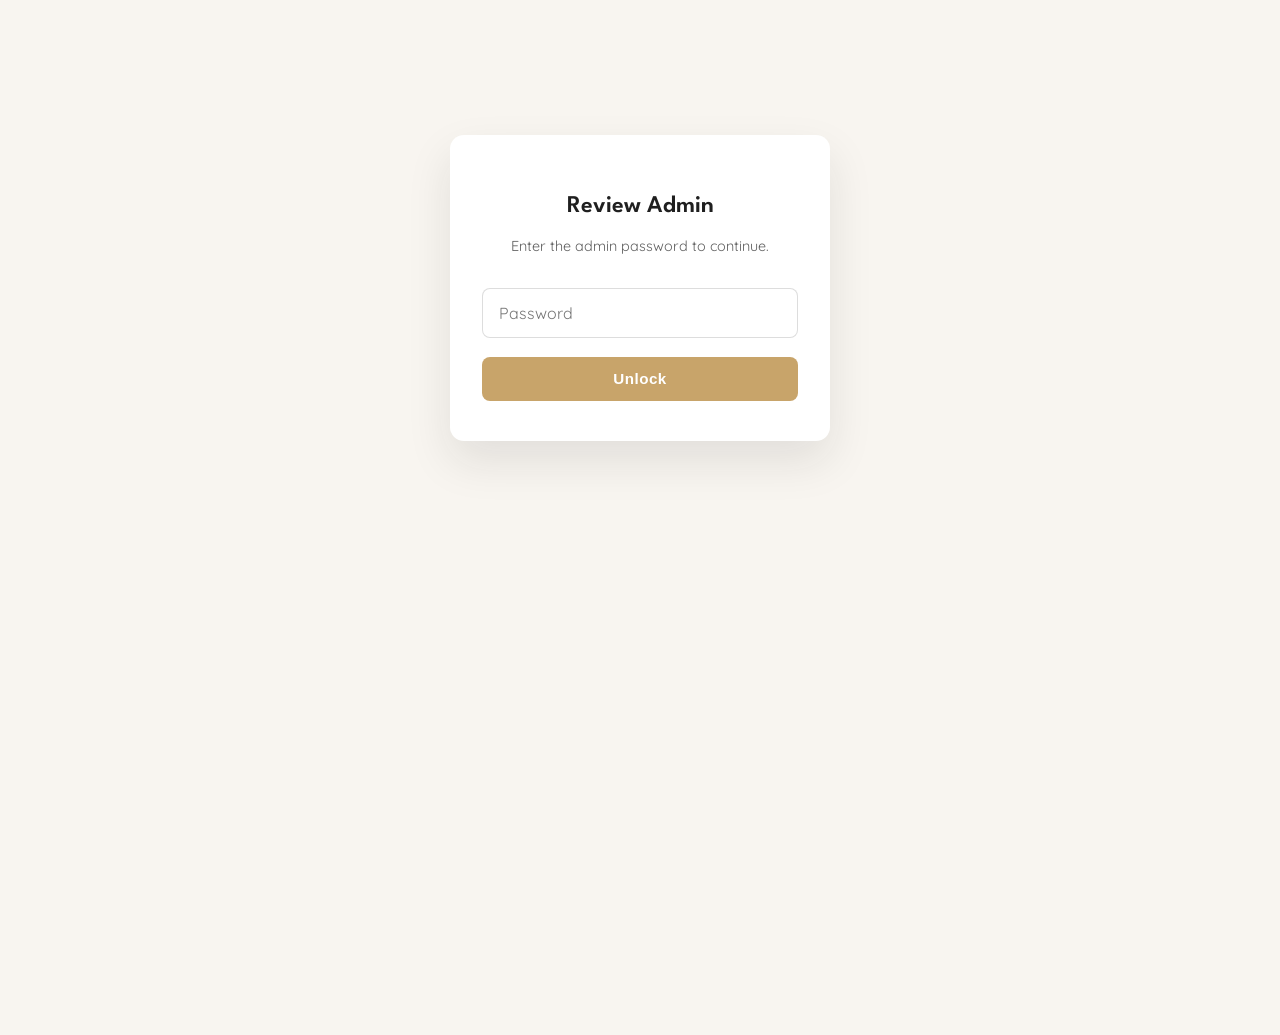
<file: admin.html>
<!DOCTYPE html>
<html lang="en">
<head>
<meta charset="UTF-8">
<meta name="viewport" content="width=device-width, initial-scale=1.0">
<title>Review Admin — Candie Scent Bar</title>
<meta name="robots" content="noindex, nofollow">
<link rel="preconnect" href="https://fonts.googleapis.com">
<link rel="preconnect" href="https://fonts.gstatic.com" crossorigin>
<link href="https://fonts.googleapis.com/css2?family=League+Spartan:wght@400;500;600;700&family=Quicksand:wght@300;400;500;600;700&display=swap" rel="stylesheet">
<style>
  :root{
    --ivory:#F8F5F0;
    --beige:#EFE6DA;
    --charcoal:#1F1F1F;
    --slate:#5F5F5F;
    --gold:#C8A46A;
    --gold-dark:#A9854A;
    --font-display:'League Spartan', sans-serif;
    --font-body:'Quicksand', sans-serif;
  }
  *{box-sizing:border-box;}
  body{
    margin:0;
    font-family:var(--font-body);
    background:var(--ivory);
    color:var(--charcoal);
    min-height:100vh;
  }
  h1,h2{font-family:var(--font-display);font-weight:600;}
  .admin-header{
    background:#1f1f1f;
    color:#fff;
    padding:1.6rem 5vw;
    display:flex;
    align-items:center;
    justify-content:space-between;
  }
  .admin-header h1{margin:0;font-size:1.4rem;color:#fff;}
  .admin-header span{color:var(--gold);font-size:.85rem;}
  main{max-width:800px;margin:0 auto;padding:2.5rem 5vw 5rem;}

  #lockScreen{
    max-width:380px;
    margin:15vh auto 0;
    text-align:center;
    padding:2.5rem 2rem;
    background:#fff;
    border-radius:14px;
    box-shadow:0 20px 45px rgba(31,31,31,.1);
  }
  #lockScreen input{
    width:100%;
    padding:.85rem 1rem;
    border:1px solid rgba(31,31,31,.15);
    border-radius:8px;
    font-size:1rem;
    font-family:var(--font-body);
    margin:1.2rem 0;
  }
  #lockScreen button{
    width:100%;
    padding:.85rem 1rem;
    background:var(--gold);
    color:#fff;
    border:none;
    border-radius:8px;
    font-weight:600;
    font-size:.95rem;
    letter-spacing:.03em;
    cursor:pointer;
  }
  #lockScreen button:hover{background:var(--gold-dark);}
  #lockError{color:#b3413a;font-size:.85rem;margin-top:.8rem;display:none;}

  .empty-state{
    text-align:center;
    color:var(--slate);
    padding:4rem 1rem;
    font-size:1rem;
  }
  .pending-card{
    background:#fff;
    border:1px solid rgba(200,164,106,.25);
    border-radius:14px;
    padding:1.6rem 1.8rem;
    margin-bottom:1.3rem;
    box-shadow:0 10px 26px rgba(31,31,31,.06);
  }
  .pending-stars{color:var(--gold);letter-spacing:.12em;margin-bottom:.7rem;font-size:1.1rem;}
  .pending-text{font-size:.98rem;line-height:1.6;color:var(--charcoal);margin-bottom:.9rem;}
  .pending-meta{font-size:.82rem;color:var(--slate);margin-bottom:1.2rem;}
  .pending-meta strong{color:var(--gold-dark);}
  .pending-actions{display:flex;gap:.8rem;}
  .pending-actions button{
    flex:1;
    padding:.7rem 1rem;
    border-radius:8px;
    border:none;
    font-weight:600;
    font-size:.88rem;
    cursor:pointer;
    font-family:var(--font-body);
  }
  .approve-btn{background:var(--gold);color:#fff;}
  .approve-btn:hover{background:var(--gold-dark);}
  .reject-btn{background:none;border:1.5px solid #b3413a !important;color:#b3413a;}
  .reject-btn:hover{background:#b3413a;color:#fff;}
  .pending-actions button:disabled{opacity:.5;cursor:default;}

.published-card{
  background:#fff;
  border:1px solid rgba(31,31,31,.08);
  border-radius:14px;
  padding:1.6rem 1.8rem;
  margin-bottom:1.3rem;
  box-shadow:0 10px 26px rgba(31,31,31,.05);
}
.delete-only-btn{
  width:100%;
  padding:.7rem 1rem;
  border-radius:8px;
  border:1.5px solid #b3413a;
  background:none;
  color:#b3413a;
  font-weight:600;
  font-size:.88rem;
  cursor:pointer;
  font-family:var(--font-body);
  margin-top:1rem;
}
.delete-only-btn:hover{background:#b3413a;color:#fff;}
.delete-only-btn:disabled{opacity:.5;cursor:default;}
</style>
</head>
<body>

<div id="lockScreen">
  <h2>Review Admin</h2>
  <p style="color:var(--slate);font-size:.9rem;">Enter the admin password to continue.</p>
  <input type="password" id="passwordInput" placeholder="Password" autocomplete="off">
  <button id="unlockBtn">Unlock</button>
  <p id="lockError">Incorrect password.</p>
</div>

<div id="adminApp" style="display:none;">
  <div class="admin-header">
    <h1>Pending Reviews</h1>
    <span id="pendingCount">0 waiting</span>
  </div>
  <main>
    <div id="pendingList"></div>
    <p class="empty-state" id="emptyState" style="display:none;">No pending reviews right now.</p>
  </main>

  <div class="admin-header">
    <h1>Published Reviews</h1>
    <span id="publishedCount">0 live</span>
  </div>
  <main>
    <p style="color:var(--slate);font-size:.85rem;margin:-1rem 0 1.5rem;">These are already visible to everyone on the site. Delete any of these to permanently remove them from the public Reviews section.</p>
    <div id="publishedList"></div>
    <p class="empty-state" id="publishedEmptyState" style="display:none;">No published reviews yet.</p>
  </main>
</div>

<script>
// This is a simple deterrent, not real security — there is no login system
// behind it. Good enough to keep casual visitors out of the moderation
// queue, but change this to something only you know.
const ADMIN_PASSWORD = 'CandieAdmin2026';

const FIREBASE_URL = 'https://candie-scent-bar-default-rtdb.firebaseio.com';
const PENDING_ENDPOINT = `${FIREBASE_URL}/pendingReviews.json`;
const REVIEWS_ENDPOINT_BASE = `${FIREBASE_URL}/reviews`;
const PENDING_ENDPOINT_BASE = `${FIREBASE_URL}/pendingReviews`;

const RATING_STARS = { 5: '★★★★★', 4: '★★★★☆', 3: '★★★☆☆', 2: '★★☆☆☆', 1: '★☆☆☆☆' };

function escapeHtml(str) {
  return String(str).replace(/</g, '&lt;').replace(/>/g, '&gt;');
}

const lockScreen = document.getElementById('lockScreen');
const adminApp = document.getElementById('adminApp');
const passwordInput = document.getElementById('passwordInput');
const unlockBtn = document.getElementById('unlockBtn');
const lockError = document.getElementById('lockError');
const pendingList = document.getElementById('pendingList');
const pendingCount = document.getElementById('pendingCount');
const emptyState = document.getElementById('emptyState');
const publishedList = document.getElementById('publishedList');
const publishedCount = document.getElementById('publishedCount');
const publishedEmptyState = document.getElementById('publishedEmptyState');

function unlock() {
  if (passwordInput.value === ADMIN_PASSWORD) {
    lockScreen.style.display = 'none';
    adminApp.style.display = '';
    loadPending();
    loadPublished();
  } else {
    lockError.style.display = 'block';
  }
}
unlockBtn.addEventListener('click', unlock);
passwordInput.addEventListener('keydown', (e) => { if (e.key === 'Enter') unlock(); });

async function loadPending() {
  pendingList.innerHTML = '';
  try {
    const res = await fetch(PENDING_ENDPOINT);
    const data = await res.json();
    const entries = data ? Object.keys(data).map(id => ({ id, ...data[id] })) : [];
    entries.sort((a, b) => new Date(a.date) - new Date(b.date));

    pendingCount.textContent = `${entries.length} waiting`;
    emptyState.style.display = entries.length ? 'none' : '';

    entries.forEach(review => pendingList.appendChild(buildPendingCard(review)));
  } catch (err) {
    console.error('Failed to load pending reviews:', err);
    pendingList.innerHTML = '<p class="empty-state">Something went wrong loading reviews. Refresh to try again.</p>';
  }
}

function buildPendingCard(review) {
  const card = document.createElement('div');
  card.className = 'pending-card';
  const submittedDate = review.date ? new Date(review.date).toLocaleString() : 'Unknown date';
  card.innerHTML = `
    <div class="pending-stars">${RATING_STARS[review.rating] || '★★★★★'}</div>
    <p class="pending-text">"${escapeHtml(review.text)}"</p>
    <p class="pending-meta">— <strong>${escapeHtml(review.name)}</strong> · submitted ${submittedDate}</p>
    <div class="pending-actions">
      <button class="approve-btn">Approve</button>
      <button class="reject-btn">Reject</button>
    </div>
  `;
  card.querySelector('.approve-btn').addEventListener('click', (e) => approveReview(review, card, e.target));
  card.querySelector('.reject-btn').addEventListener('click', (e) => rejectReview(review, card, e.target));
  return card;
}

async function approveReview(review, card, btn) {
  btn.disabled = true;
  btn.textContent = 'Approving…';
  try {
    // Reuse the same ID it had while pending, so if the person who wrote it
    // is still tracked in their own browser, their edit/delete controls
    // keep working after approval.
    const { id, ...data } = review;
    const putRes = await fetch(`${REVIEWS_ENDPOINT_BASE}/${id}.json`, {
      method: 'PUT',
      headers: { 'Content-Type': 'application/json' },
      body: JSON.stringify(data),
    });
    if (!putRes.ok) throw new Error('Failed to publish review');

    const delRes = await fetch(`${PENDING_ENDPOINT_BASE}/${id}.json`, { method: 'DELETE' });
    if (!delRes.ok) throw new Error('Failed to clear pending review');

    card.remove();
    updateCountAfterRemoval();
  } catch (err) {
    console.error('Approve failed:', err);
    alert('Something went wrong approving this review. Please try again.');
    btn.disabled = false;
    btn.textContent = 'Approve';
  }
}

async function rejectReview(review, card, btn) {
  if (!confirm('Reject and permanently delete this review submission?')) return;
  btn.disabled = true;
  btn.textContent = 'Rejecting…';
  try {
    const res = await fetch(`${PENDING_ENDPOINT_BASE}/${review.id}.json`, { method: 'DELETE' });
    if (!res.ok) throw new Error('Failed to reject review');
    card.remove();
    updateCountAfterRemoval();
  } catch (err) {
    console.error('Reject failed:', err);
    alert('Something went wrong rejecting this review. Please try again.');
    btn.disabled = false;
    btn.textContent = 'Reject';
  }
}

function updateCountAfterRemoval() {
  const remaining = pendingList.querySelectorAll('.pending-card').length;
  pendingCount.textContent = `${remaining} waiting`;
  emptyState.style.display = remaining ? 'none' : '';
}

async function loadPublished() {
  publishedList.innerHTML = '';
  try {
    const res = await fetch(`${REVIEWS_ENDPOINT_BASE}.json`);
    const data = await res.json();
    const entries = data ? Object.keys(data).map(id => ({ id, ...data[id] })) : [];
    entries.sort((a, b) => new Date(b.date) - new Date(a.date));

    publishedCount.textContent = `${entries.length} live`;
    publishedEmptyState.style.display = entries.length ? 'none' : '';

    entries.forEach(review => publishedList.appendChild(buildPublishedCard(review)));
  } catch (err) {
    console.error('Failed to load published reviews:', err);
    publishedList.innerHTML = '<p class="empty-state">Something went wrong loading reviews. Refresh to try again.</p>';
  }
}

function buildPublishedCard(review) {
  const card = document.createElement('div');
  card.className = 'published-card';
  const submittedDate = review.date ? new Date(review.date).toLocaleString() : 'Unknown date';
  card.innerHTML = `
    <div class="pending-stars">${RATING_STARS[review.rating] || '★★★★★'}</div>
    <p class="pending-text">"${escapeHtml(review.text)}"</p>
    <p class="pending-meta">— <strong>${escapeHtml(review.name)}</strong> · submitted ${submittedDate}</p>
    <button class="delete-only-btn">Delete</button>
  `;
  card.querySelector('.delete-only-btn').addEventListener('click', (e) => deletePublishedReview(review, card, e.target));
  return card;
}

async function deletePublishedReview(review, card, btn) {
  if (!confirm('Permanently delete this review from the live website? This cannot be undone.')) return;
  btn.disabled = true;
  btn.textContent = 'Deleting…';
  try {
    const res = await fetch(`${REVIEWS_ENDPOINT_BASE}/${review.id}.json`, { method: 'DELETE' });
    if (!res.ok) throw new Error('Failed to delete published review');
    card.remove();
    updatePublishedCountAfterRemoval();
  } catch (err) {
    console.error('Delete failed:', err);
    alert('Something went wrong deleting this review. Please try again.');
    btn.disabled = false;
    btn.textContent = 'Delete';
  }
}

function updatePublishedCountAfterRemoval() {
  const remaining = publishedList.querySelectorAll('.published-card').length;
  publishedCount.textContent = `${remaining} live`;
  publishedEmptyState.style.display = remaining ? 'none' : '';
}
</script>
</body>
</html>
</file>
